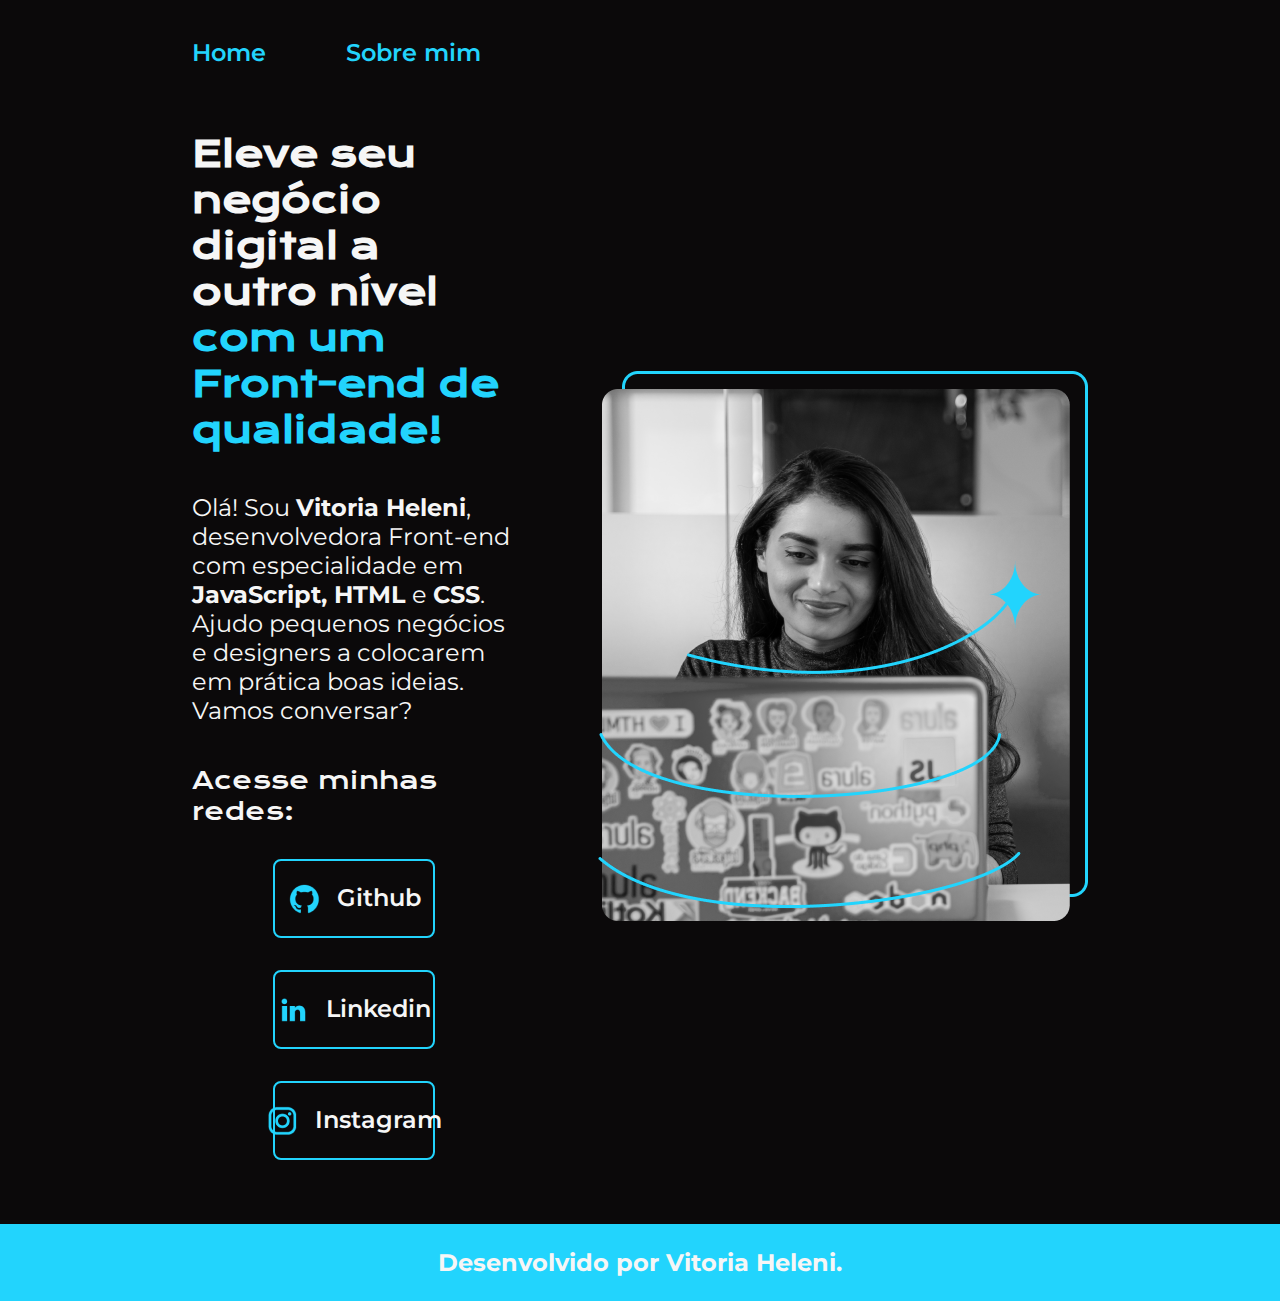
<file: index.html>
<!DOCTYPE html>
<html lang="pt-br">
<head>
    <meta charset="UTF-8">
    <meta http-equiv="X-UA-Compatible" content="IE=edge">
    <meta name="viewport" content="width=device-width, initial-scale=1.0">
    <link rel="stylesheet" href="./styles/style.css">
    <title> Portfolio</title>
</head>
<body>
    <header class="cabecalho">
        <nav class="cabecalho__menu">
            <a class="cabecalho__menu__link" href="index.html"> Home </a>
            <a class="cabecalho__menu__link" href="aboutme.html"> Sobre mim</a>
        </nav>

    </header>
    <main class="apresentacao">
        <section class="apresentacao__conteudo">
            <h1 class="apresentacao__conteudo__titulo"> Eleve seu negócio digital a outro nível<strong class="titulo-destaque"> com um Front-end de qualidade!</strong></h1>
            <p class="apresentacao__conteudo__paragrafo">Olá! Sou <strong>Vitoria Heleni</strong>, desenvolvedora Front-end com especialidade em <strong>JavaScript, HTML</strong> e <strong>CSS</strong>. Ajudo pequenos negócios e designers a colocarem em prática boas ideias. Vamos conversar?</p>
            <div class="apresentacao__links">
                <h2 class="apresentacao__links__subtitulo"> Acesse minhas redes:</h2>
                <a class="apresentacao__links__link" href="https://github.com/vitoria-heleni">
                    <img src="./assets/github.png">    
                    Github </a>
                <a class="apresentacao__links__link" href="https://linkedin.com/in/vitoria-heleni-07371720a/"> 
                    <img src="./assets/linkedin.png">
                    Linkedin </a>
                <a class="apresentacao__links__link" href="https://instagram.com/vitoria.heleni">
                    <img src="./assets/instagram.png">
                    Instagram </a>
            </div>
        </section>
        <img class="apresentacao__imagem" src="./assets/Imagem.png" alt="Foto do perfil">
    </main>
    <footer class="rodape">
        <p> Desenvolvido por Vitoria Heleni.</p>
    </footer>
    
</body>
</html>
</file>
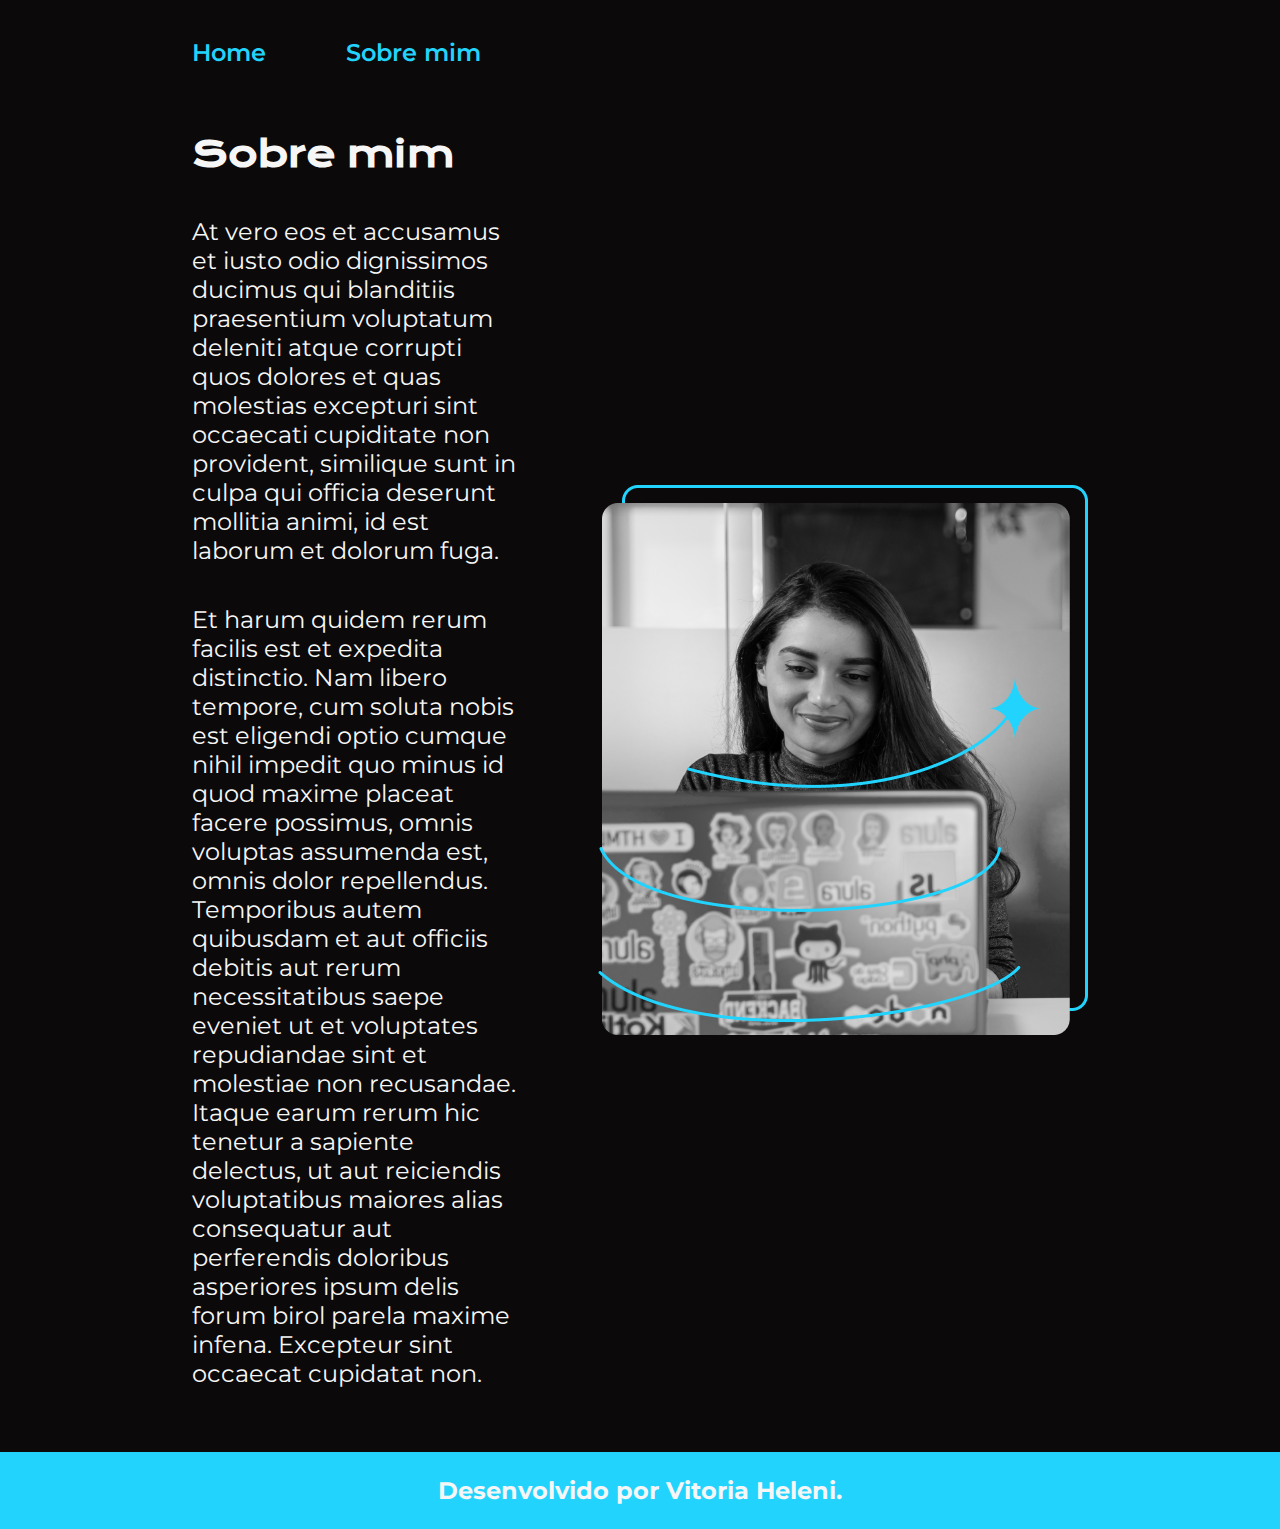
<file: aboutme.html>
<!DOCTYPE html>
<html lang="pt-br">
<head>
    <meta charset="UTF-8">
    <meta http-equiv="X-UA-Compatible" content="IE=edge">
    <meta name="viewport" content="width=device-width, initial-scale=1.0">
    <link rel="stylesheet" href="./styles/style.css">
    <title>Sobre mim</title>
</head>
<body>
    <header class="cabecalho">
        <nav class="cabecalho__menu">
            <a class="cabecalho__menu__link" href="index.html"> Home </a>
            <a class="cabecalho__menu__link" href="aboutme.html"> Sobre mim</a>
        </nav>
    </header>
    <main class="apresentacao">
        <section class="apresentacao__conteudo">
            <h1 class="apresentacao__conteudo__titulo"> Sobre mim</h1>
            <p class="apresentacao__conteudo__paragrafo"> At vero eos et accusamus et iusto odio dignissimos ducimus qui blanditiis praesentium voluptatum deleniti atque corrupti quos dolores et quas molestias excepturi sint occaecati cupiditate non provident, similique sunt in culpa qui officia deserunt mollitia animi, id est laborum et dolorum fuga. </p>
            <p class="apresentacao__conteudo__paragrafo">Et harum quidem rerum facilis est et expedita distinctio. Nam libero tempore, cum soluta nobis est eligendi optio cumque nihil impedit quo minus id quod maxime placeat facere possimus, omnis voluptas assumenda est, omnis dolor repellendus. Temporibus autem quibusdam et aut officiis debitis aut rerum necessitatibus saepe eveniet ut et voluptates repudiandae sint et molestiae non recusandae. Itaque earum rerum hic tenetur a sapiente delectus, ut aut reiciendis voluptatibus maiores alias consequatur aut perferendis doloribus asperiores ipsum delis forum birol parela maxime infena. Excepteur sint occaecat cupidatat non. </p>

        </section>
        <img class="apresentacao__imagem" src="./assets/Imagem.png">

    </main>
    <footer class="rodape">
        <p> Desenvolvido por Vitoria Heleni.</p>
    </footer>
</body>
</html>
</file>
<file: styles/style.css>
@import url('https://fonts.googleapis.com/css2?family=Krona+One&family=Montserrat:wght@400;600&display=swap');

*{
    margin: 0;
    padding: 0;
}

:root{
    --cor--primaria: #0b090a;
    --cor--secundaria: #F6F6F6;
    --cor--terciaria: #22D4FD;
    --cor-quaternaria: #b722ff;
}
body{
    box-sizing: border-box;
    background-color: var(--cor--primaria);
    color: var(--cor--secundaria);
}

.cabecalho{
    padding: 3% 0 0 15%;
}

.cabecalho__menu{
    display: flex;
    gap: 80px;
}

.cabecalho__menu__link{
    font-family: 'Montserrat', sans-serif;
    font-size: 1.5rem;
    font-weight: 600;
    color: var(--cor--terciaria);
    text-decoration: none;
}

.cabecalho__menu__link:hover{
    font-size: 1.55rem;
    text-decoration:overline underline;
}

.cabecalho__menu__link:active{
    color:var(--cor-quaternaria);
}

.titulo-destaque{
    color: var(--cor--terciaria);
}

.apresentacao{
    padding: 5% 15%;
    display: flex;
    align-items: center;
    justify-content: space-between;
    gap: 82px;
}

.apresentacao__conteudo{
    width: 50%;
    display:flex;
    flex-direction: column;
    gap: 40px;
}

.apresentacao__conteudo__titulo{
    font-size: 2.25rem;
    font-family: 'Krona One', sans-serif;
}

.apresentacao__conteudo__paragrafo{
    font-size: 1.5rem;
    font-family: 'Montserrat', sans-serif;
}

.apresentacao__links{
    display: flex;
    flex-direction: column;
    justify-content: space-between;
    align-items: center;
    gap: 32px;
}

.apresentacao__links__subtitulo{
    font-family: 'Krona One', sans-serif;
    font-weight: 400;
    font-size: 1.5rem;
}
.apresentacao__links__link{
    display: flex;
    justify-content: center;
    gap: 16px;
    box-sizing: border-box;
    border: 2px solid var(--cor--terciaria);
    width: 50%;
    text-align: center;
    border-radius: 8px;
    font-family: 'Montserrat', sans-serif;
    font-size: 1.5rem;
    font-weight: 600;
    padding: 21.5px 0;
    text-decoration: none;
    color:var(--cor--secundaria);
}

.apresentacao__links__link:hover{
    background-color: #272727;
    font-size: 28px;
}

.apresentacao__links__link:active{
    border-color: var(--cor-quaternaria);
}

.rodape{
    padding: 24px;
    background-color: var(--cor--terciaria);
    color: var(--cor--secundaria);
    text-align: center;
    font-family: 'Montserrat', sans-serif;
    font-weight: 400;
    font-weight: bold;
    font-size: 1.5rem;
}

@media( max-width: 1200px) {
    .cabecalho{
        padding: 10%;
    }
    .cabecalho__menu{
        justify-content: center;
    }
    .apresentacao{
        flex-direction: column-reverse;
        padding: 5%;
    }
    .apresentacao__conteudo{
        width: auto;
    }
    .apresentacao__imagem{
        width:70%;
    }        
}
</file>
